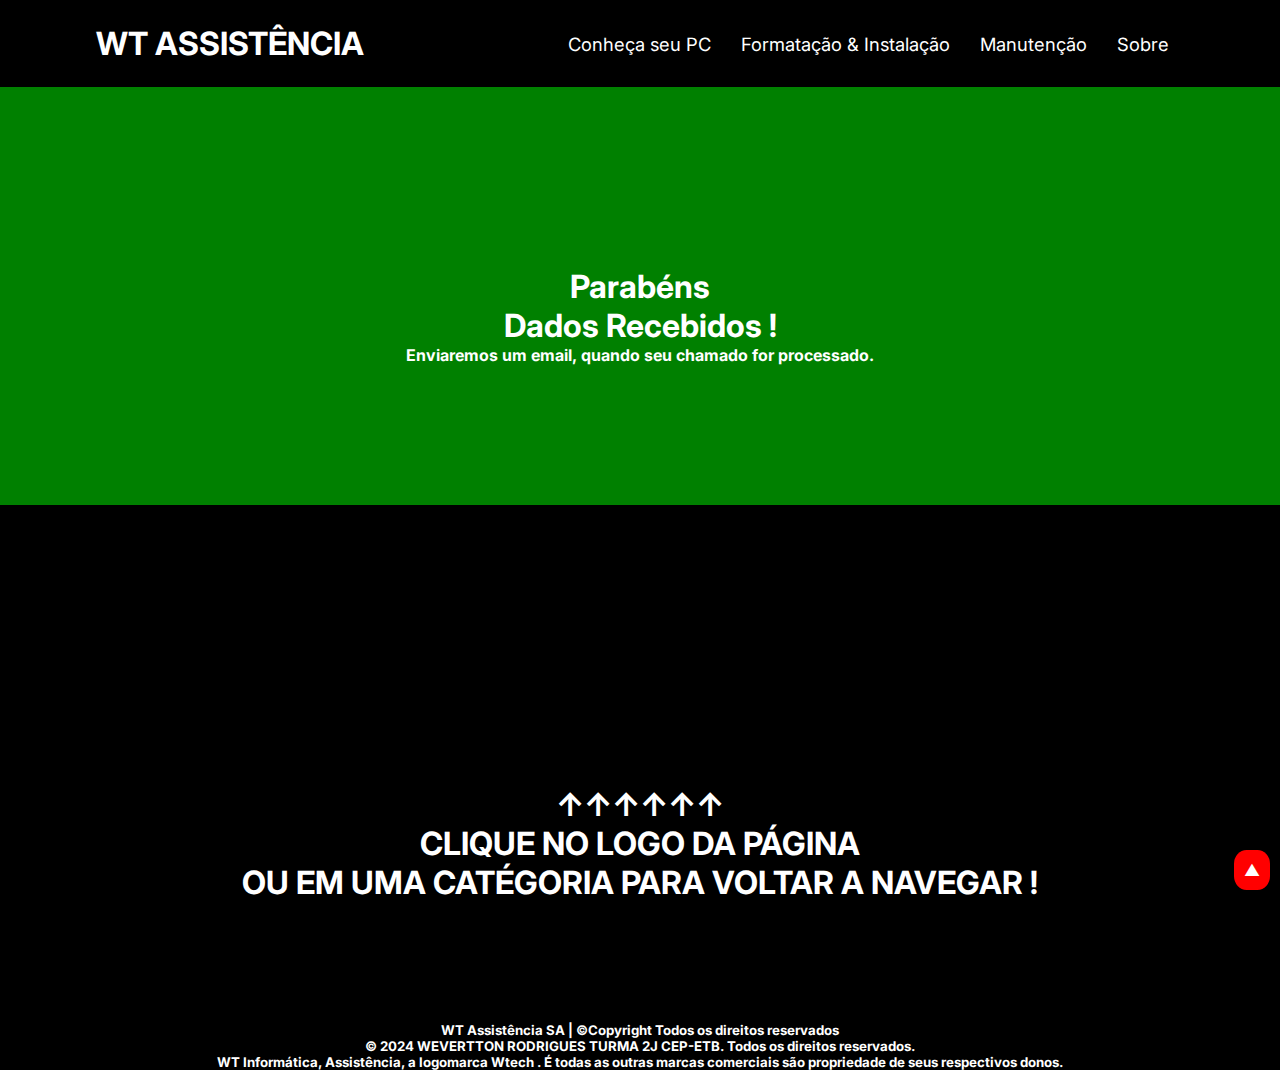
<file: dados.html>
<!DOCTYPE html>
<html lang="pt-br">

<head>
    <meta charset="UTF-8">
    <meta http-equiv="X-UA-Compatible" content="IE=edge">
    <meta name="viewport" content="width=device-width, initial-scale=1.0">
    <link rel="stylesheet" href="assets/css/dados.css">
    <title>Wtech Oficial - A sua preferida [^_^]</title>
</head>



</style>

<body id="inicio">
    <header>
        <nav class="nav-bar">
            <div class="logo">
                <a href="index.html"> <h1>WT ASSISTÊNCIA</h1> </a> 
            </div>
            <div class="nav-list">
                <ul>
                    
                    <li class="nav-item"><a href="seupc.html" class="nav-link">Conheça seu PC</a></li>
                    <li class="nav-item"><a href="formatacao.html" class="nav-link">Formatação & Instalação</a></li>
                    <li class="nav-item"><a href="manutencao.html" class="nav-link">Manutenção</a></li>
                    <li class="nav-item"><a href="sobre.html" class="nav-link">Sobre</a></li>
                </ul>
            </div>
            

            <div class="mobile-menu-icon">
                <button onclick="menuShow()"><img class="icon" src="assets/img/menu_white_36dp.svg" alt=""></button>
            </div>
        </nav>
        <div class="mobile-menu">
            <ul>
                
                <li class="nav-item"><a href="seupc.html" class="nav-link">Conheça seu PC</a></li>
                <li class="nav-item"><a href="#" class="nav-link">Formatação & instalação Windowns</a></li>    
                <li class="nav-item"><a href="manutencao.html" class="nav-link">Manutenção</a></li>
                <li class="nav-item"><a href="sobre.html" class="nav-link">Sobre Nós</a></li>
                
                
            </ul>


        </div>
    </header>

    <script src="assets/js/script.js"></script>
    <div>
        <a id="link-topo" href="#inicio">&#9650</a>
    </div>

    <div class="marcad">
  <center> 
 <!-- INICIO CONTEUDO  -->
  
 <br><br><br><br><br><br><br><br><br>
 
  <h1>Parabéns</h1>
  <h1>Dados Recebidos !</h1>

  <h4>Enviaremos um email, quando seu chamado for processado.</h4>
  <!-- FIM CONTEUDO  -->
  <br><br><br><br><br><br><br>

</center>  </div>
</body>

<br><br><br><br><br><br><br><br><br><br><br><br><br><br>
<center> 
<h1>↑↑↑↑↑↑</h1>
<h1> CLIQUE NO LOGO DA PÁGINA </h1>
<h1>OU EM UMA CATÉGORIA PARA VOLTAR A NAVEGAR !</h1></center>
 <br><br><br>
<br> <br> 
    <BR> 
    <center><h5>WT Assistência SA | ©Copyright Todos os direitos reservados</h5>
        <h5>© 2024 WEVERTTON RODRIGUES TURMA 2J CEP-ETB. Todos os direitos reservados.<br>
             WT Informática, Assistência, a logomarca Wtech . É todas as outras marcas comerciais
             são propriedade de seus respectivos donos.</h5></center> 

</html>
</file>
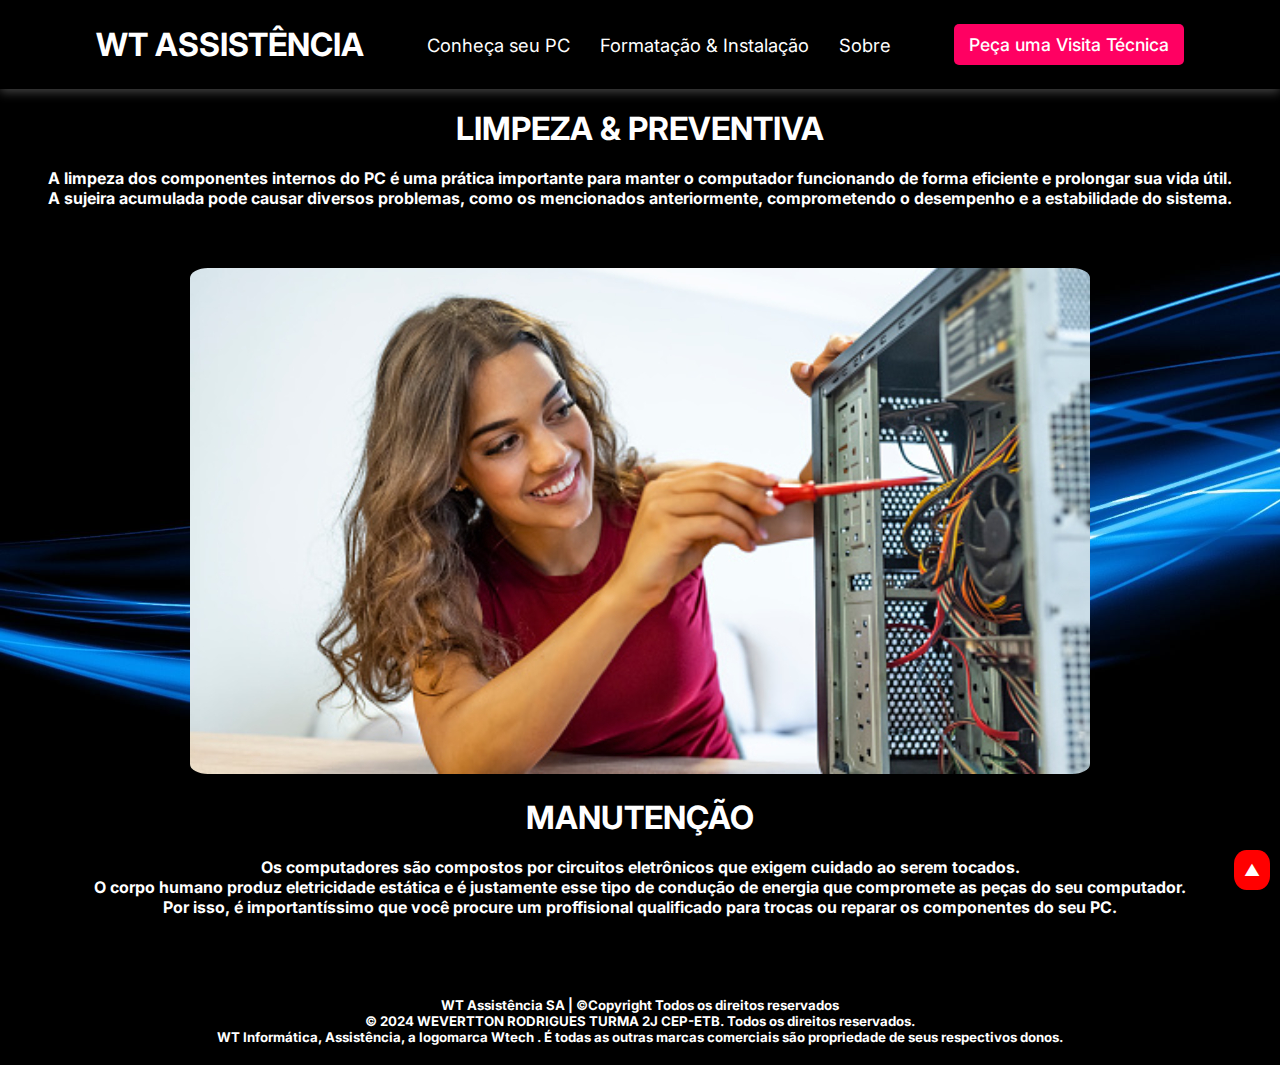
<file: manutencao.html>
<!DOCTYPE html>
<html lang="pt-br">

<head>
    <meta charset="UTF-8">
    <meta http-equiv="X-UA-Compatible" content="IE=edge">
    <meta name="viewport" content="width=device-width, initial-scale=1.0">
    <link rel="stylesheet" href="assets/css/manutencao.css">
    <title>Wtech Oficial - A sua preferida [^_^]</title>
</head>



</style>

<body id="inicio">
    <header>
        <nav class="nav-bar">
            <div class="logo">
                <a href="index.html"> <h1>WT ASSISTÊNCIA</h1> </a> 
            </div>
            <div class="nav-list">
                <ul>
                    
                    <li class="nav-item"><a href="seupc.html" class="nav-link">Conheça seu PC</a></li>
                    <li class="nav-item"><a href="formatacao.html" class="nav-link">Formatação & Instalação</a></li>
                    <li class="nav-item"><a href="sobre.html" class="nav-link">Sobre</a></li>
                    
                </ul>
            </div>
            <div class="login-button">
                <button><a href="visita.html">Peça uma Visita Técnica</a></button>
            </div>

            <div class="mobile-menu-icon">
                <button onclick="menuShow()"><img class="icon" src="assets/img/menu_white_36dp.svg" alt=""></button>
            </div>
        </nav>
        <div class="mobile-menu">
            <ul>
                
                <li class="nav-item"><a href="seupc.html" class="nav-link">Conheça seu PC</a></li>
                <li class="nav-item"><a href="#" class="nav-link">Formatação & instalação Windowns</a></li>    
                <li class="nav-item"><a href="sobre.html" class="nav-link">Sobre Nós</a></li>
                
                
            </ul>

            <div class="login-button">
                <button><a href="visita.html">Peça uma Visita Técnica</a></button>
            </div>
        </div>
    </header>

    <script src="assets/js/script.js"></script>
    <div>
        <a id="link-topo" href="#inicio">&#9650</a>
    </div>

    <br>
 
<!--  CONTEUDO  -->
<center> 
    
<H1>LIMPEZA & PREVENTIVA</H1><br>
<h4>A limpeza dos componentes internos do PC é uma prática importante para manter o computador funcionando de forma eficiente e prolongar sua vida útil.<BR>
A sujeira acumulada pode causar diversos problemas, como os mencionados anteriormente, comprometendo o desempenho e a estabilidade do sistema.</h4>

<br><br><br>

<!--  CONTEUDO  -->

<center>
<img   id="manutencao" class="manutencao" src="assets/img/manutencao.jpg"><img>  <br><br></center>
<H1>MANUTENÇÃO</H1><br>
<h4>Os computadores são compostos por circuitos eletrônicos que exigem cuidado ao serem tocados.<br>
 O corpo humano produz eletricidade estática e é justamente esse tipo de condução de energia que compromete as peças do seu computador.<br>
  Por isso, é importantíssimo que você procure um proffisional qualificado para trocas ou reparar os componentes do seu PC.</h4><br><br>

</center>
</body>

<br>
<div class="marcad"> 
    <BR>
    <center><h5>WT Assistência SA | ©Copyright Todos os direitos reservados</h5>
        <h5>© 2024 WEVERTTON RODRIGUES TURMA 2J CEP-ETB. Todos os direitos reservados.<br>
             WT Informática, Assistência, a logomarca Wtech . É todas as outras marcas comerciais
             são propriedade de seus respectivos donos.</h5></center><br> </div>
</html>
<!--   -->
</file>
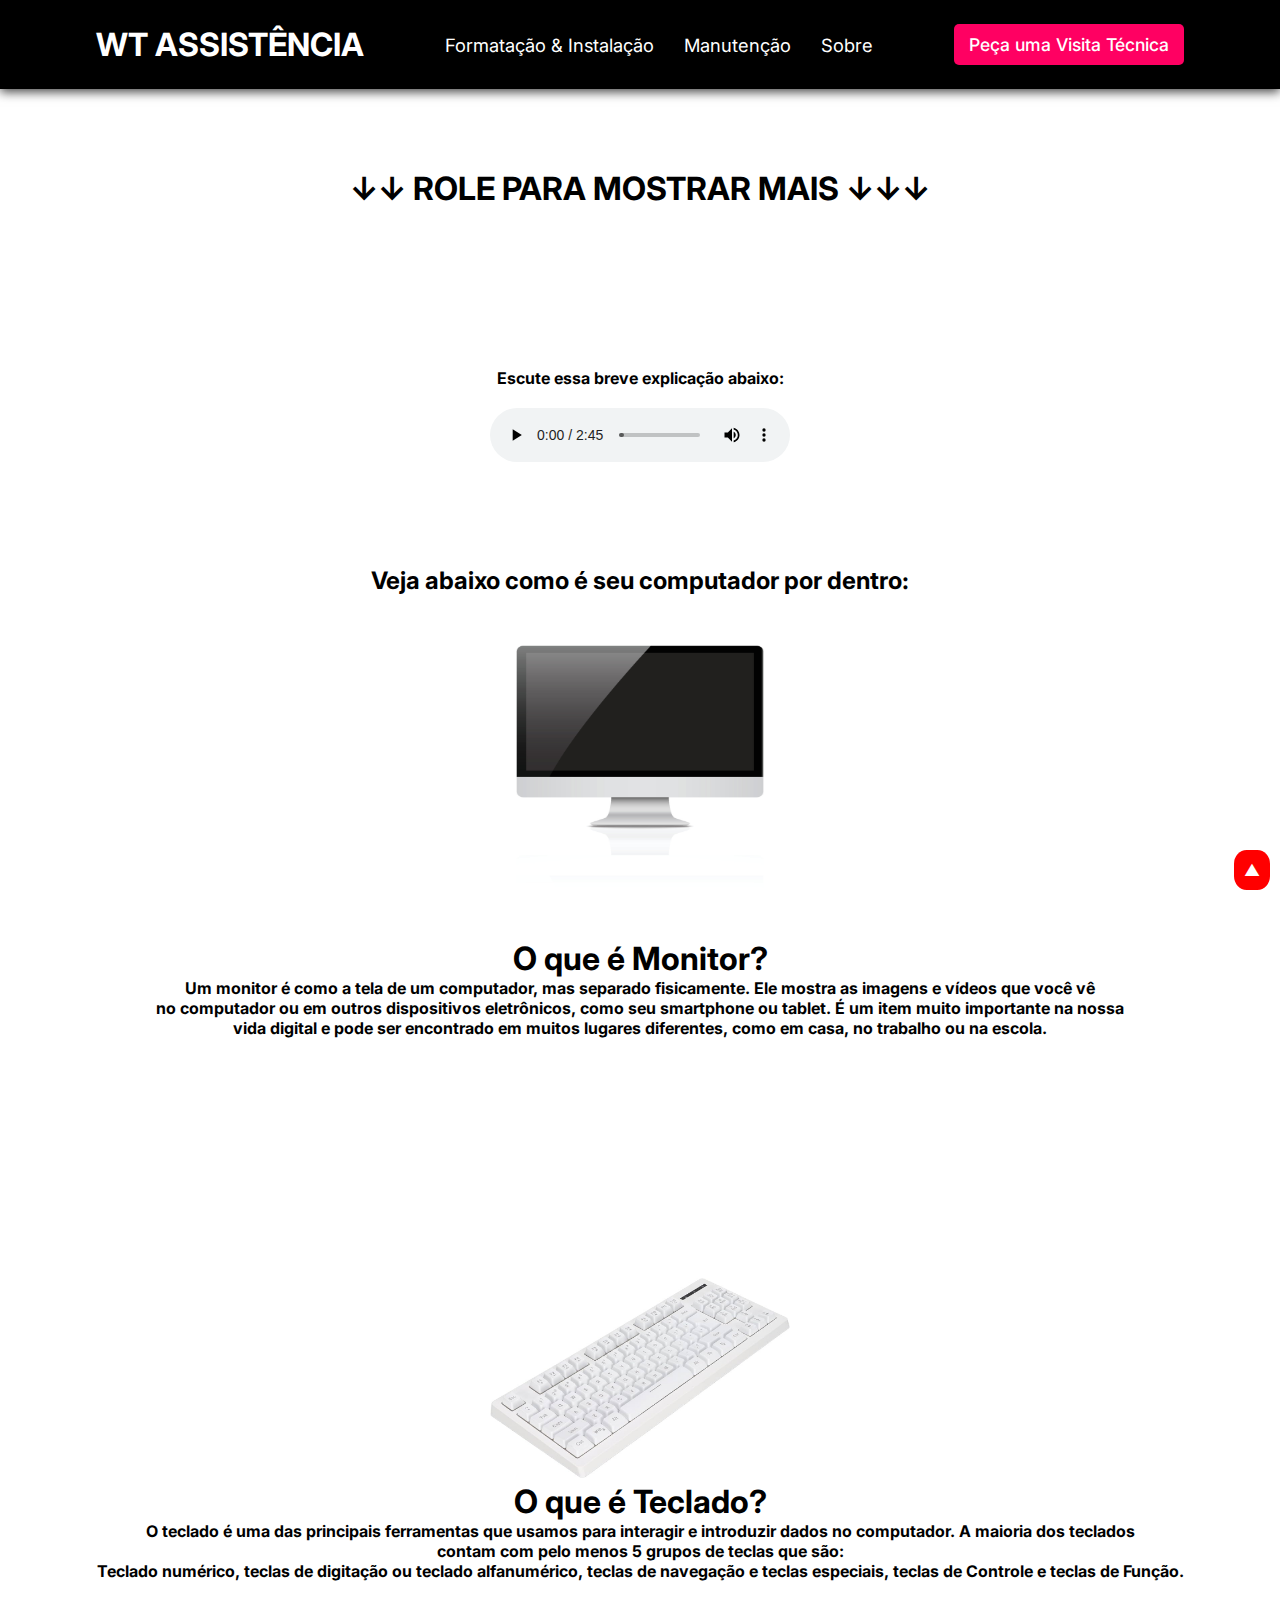
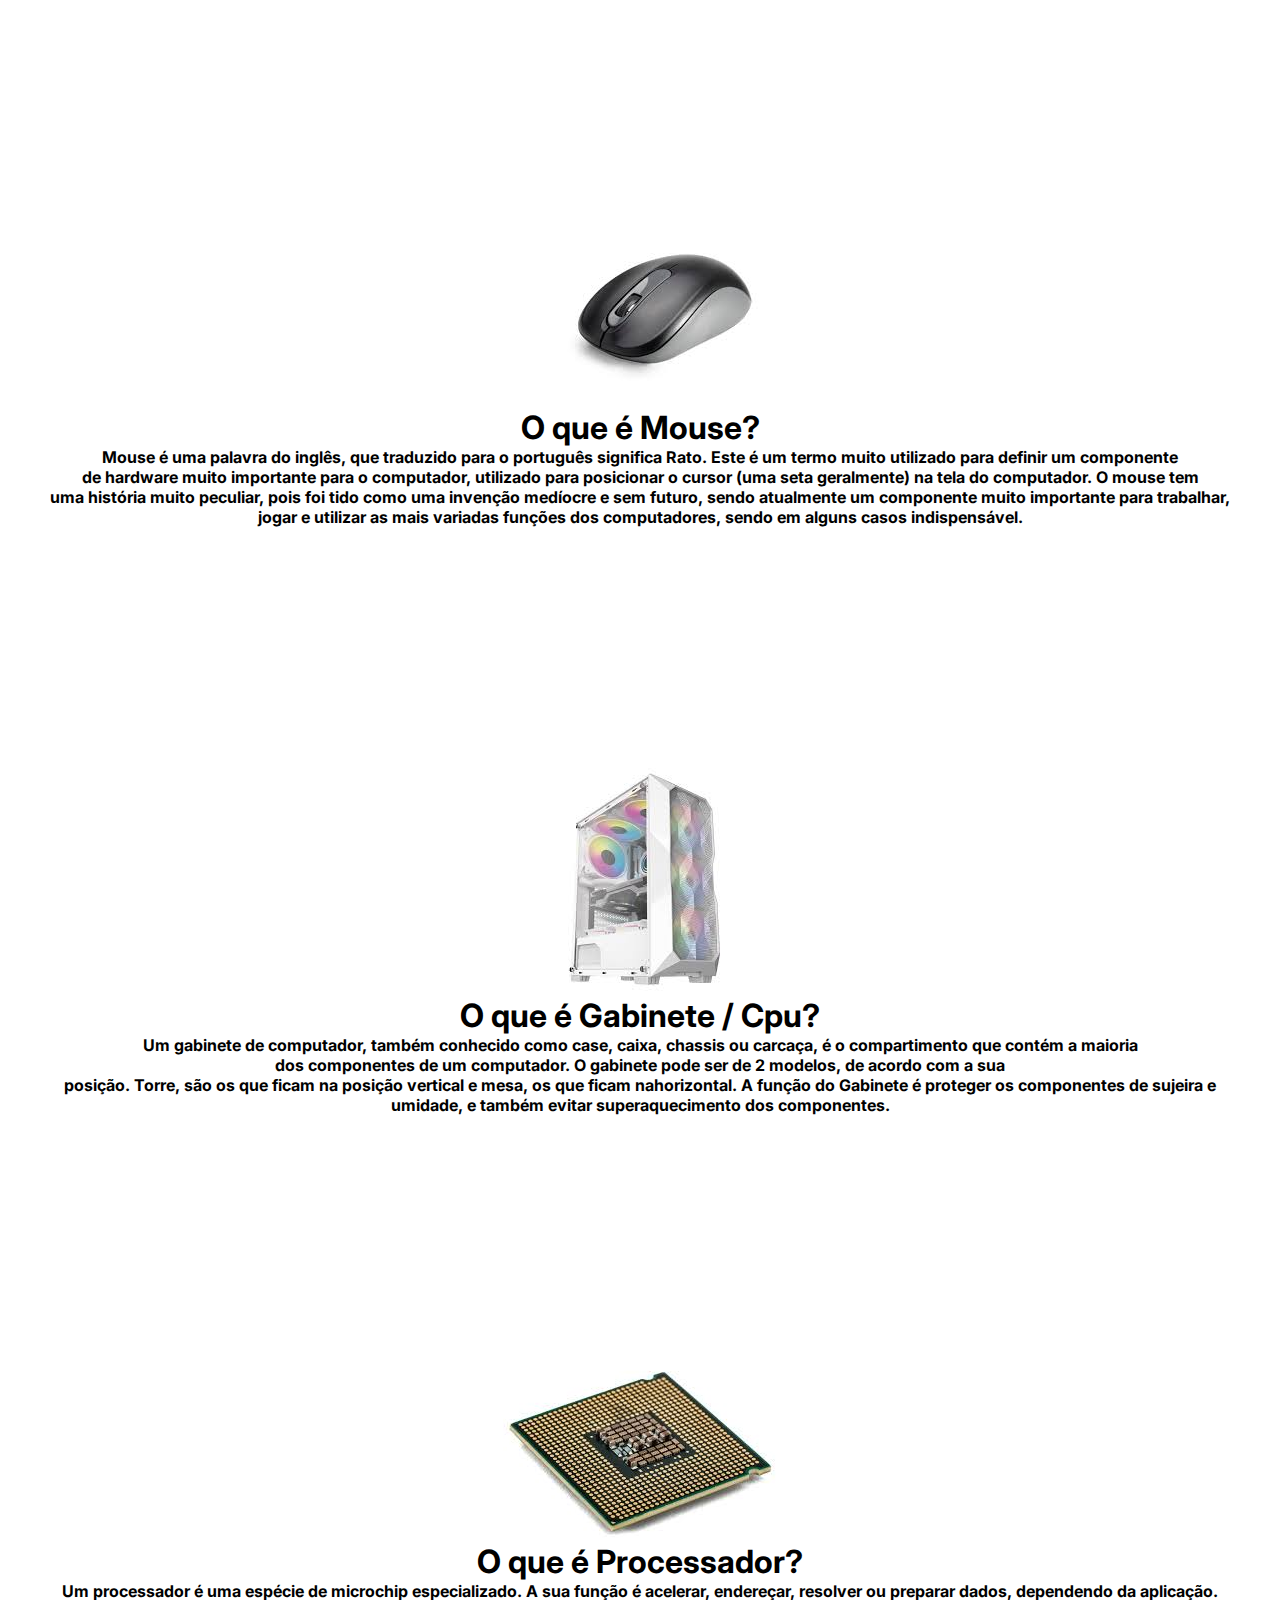
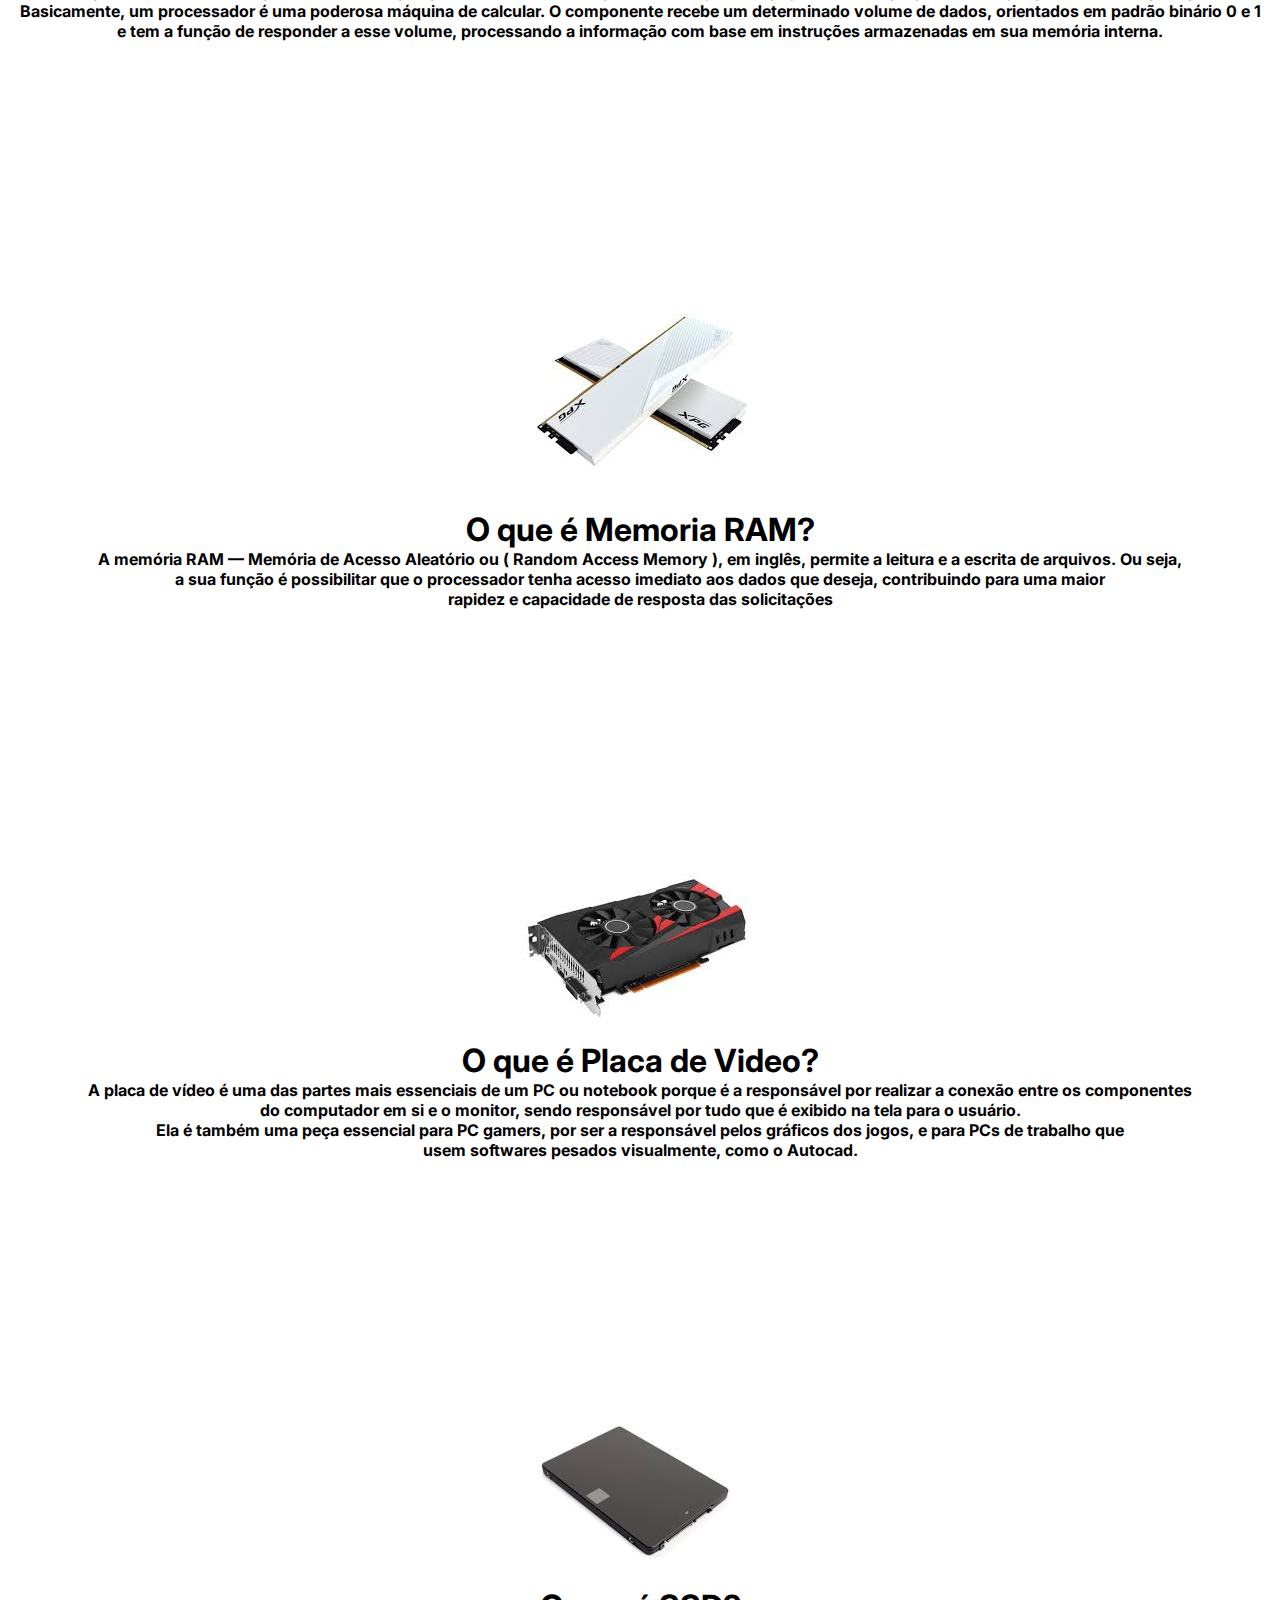
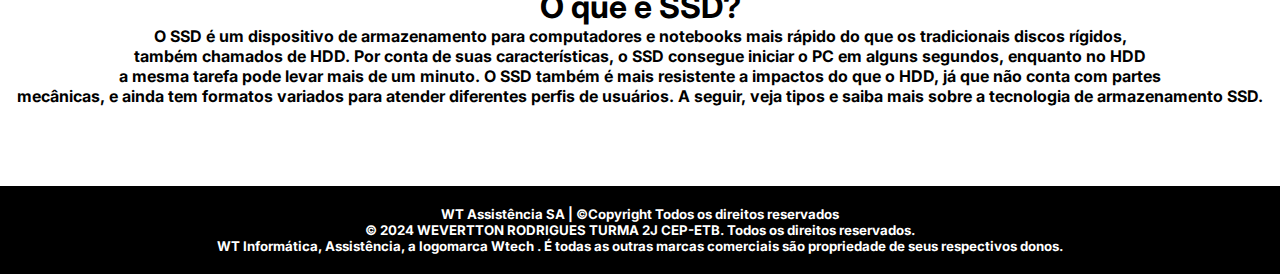
<file: seupc.html>
<!DOCTYPE html>
<html lang="pt-br">

<head>
    <meta charset="UTF-8">
    <meta http-equiv="X-UA-Compatible" content="IE=edge">
    <meta name="viewport" content="width=device-width, initial-scale=1.0">
    <link rel="stylesheet" href="assets/css/seupc.css">
    <title>Wtech Oficial - A sua preferida [^_^]</title>
</head>



</style>

<body id="inicio">
    <header>
        <nav class="nav-bar">
            <div class="logo">
                <a href="index.html"> <h1>WT ASSISTÊNCIA</h1> </a> 
            </div>
            <div class="nav-list">
                <ul>
                    
                    
                   
                    <li class="nav-item"><a href="formatacao.html" class="nav-link">Formatação & Instalação</a></li>
                    <li class="nav-item"><a href="manutencao.html" class="nav-link">Manutenção</a></li>
                    <li class="nav-item"><a href="sobre.html" class="nav-link">Sobre</a></li>
                </ul>
            </div>
            <div class="login-button">
                <button><a href="visita.html">Peça uma Visita Técnica</a></button>
            </div>

            <div class="mobile-menu-icon">
                <button onclick="menuShow()"><img class="icon" src="assets/img/menu_white_36dp.svg" alt=""></button>
            </div>
        </nav>
        <div class="mobile-menu">
            <ul>
                
                
                
                <li class="nav-item"><a href="formatacao.html" class="nav-link">Formatação & instalação Windowns</a></li>    
                <li class="nav-item"><a href="manutencao.html" class="nav-link">Manutenção</a></li>
                <li class="nav-item"><a href="sobre.html" class="nav-link">Sobre Nós</a></li>
            </ul>

            <div class="login-button">
                <button><a href="visita.html">Peça uma Visita Técnica</a></button>
            </div>
        </div>
    </header>

    <script src="assets/js/script.js"></script>
   
    <div>
        <a id="link-topo" href="#inicio">&#9650</a>
    </div>

    <br><br><br>
 
    
    <br> 
    <center><h1>↓↓ ROLE PARA MOSTRAR MAIS ↓↓↓</h1>
        <br><br><br><br><br><br><br><br>
        <h4>Escute essa breve explicação abaixo:</h4><br>
    <audio controls> 

        
    <source src="assets/audio/audio.mp3" type="audio/mp3">

    </audio>

</center>
<br>
    <br><br><br><br>


<!-- INICIO CONTEUDO CONHEÇA SEU PC  -->
<div class="conteudoConheca">
    <center>


		<H2>Veja abaixo como é seu computador por dentro: </H2>

        
        
        
        <img class="monitor" src="assets/img/monitor.jpg"><img> 

		<br><br><br>
		<H1>O que é Monitor?</H1>
		<h4>Um monitor é como a tela de um computador, mas separado fisicamente. Ele mostra as imagens e vídeos que você vê<br>
		no computador ou em outros dispositivos eletrônicos, como seu smartphone ou tablet. É um item muito importante na nossa<br>
		vida digital e pode ser encontrado em muitos lugares diferentes, como em casa, no trabalho ou na escola.</h4>



	<br><br><br><br><br><br><br><br><br><br><br><br>
	<img class="teclado" src="assets/img/teclado.jpg"></img>
	<H1>O que é Teclado?</H1>
	<h4>O teclado é uma das principais ferramentas que usamos para interagir e introduzir dados no computador. A maioria dos teclados<br>
	contam com pelo menos 5 grupos de teclas que são:<br>
	Teclado numérico, teclas de digitação ou teclado alfanumérico, teclas de navegação e teclas especiais, teclas de Controle e teclas de Função. </h4>

	<br><br><br><br><br><br><br><br><br><br><br><br>
	<img class="mouse" src="assets/img/mouse.jpg"></img>
	<H1>O que é Mouse?</H1>
	<h4>Mouse é uma palavra do inglês, que traduzido para o português significa Rato. Este é um termo muito utilizado para definir um componente<br>
	de hardware muito importante para o computador, utilizado para posicionar o cursor (uma seta geralmente) na tela do computador. O mouse tem<br>
	uma história muito peculiar, pois foi tido como uma invenção medíocre e sem futuro, sendo atualmente um componente muito importante para trabalhar,<br>
	jogar e utilizar as mais variadas funções dos computadores, sendo em alguns casos indispensável.</h4>

	<br><br><br><br><br><br><br><br><br><br><br><br>
	<img class="gabinete" src="assets/img/gabinete.jpg"></img>
	<H1>O que é Gabinete / Cpu?</H1>
	<h4>Um gabinete de computador, também conhecido como case, caixa, chassis ou carcaça, é o compartimento que contém a maioria<br>
		dos componentes de um computador. O gabinete pode ser de 2 modelos, de acordo com a sua<br>
		posição. Torre, são os que ficam na posição vertical e mesa, os que ficam nahorizontal. A função do Gabinete é proteger os componentes de sujeira e<br>
		umidade, e também evitar superaquecimento dos componentes.</h4>

	<br><br><br><br><br><br><br><br><br><br><br><br>
	<img class="processador" src="assets/img/cpu.jpg"></img>
	<H1>O que é Processador?</H1>
	<h4>Um processador é uma espécie de microchip especializado. A sua função é acelerar, endereçar, resolver ou preparar dados, dependendo da aplicação.<br> 
	Basicamente, um processador é uma poderosa máquina de calcular. O componente recebe um determinado volume de dados, orientados em padrão binário 0 e 1<br> 
	e tem a função de responder a esse volume, processando a informação com base em instruções armazenadas em sua memória interna.</h4>

	<br><br><br><br><br><br><br><br><br><br><br><br>
    <img class="ram" src="assets/img/ram.jpg"><img>
	<H1>O que é Memoria RAM?</H1>
	<h4>A memória RAM — Memória de Acesso Aleatório ou ( Random Access Memory ), em inglês, permite a leitura e a escrita de arquivos. Ou seja,<br>
        a sua função é possibilitar que o processador tenha acesso imediato aos dados que deseja, contribuindo para uma maior<br>
        rapidez e capacidade de resposta das solicitações</h4>

	<br><br><br><br><br><br><br><br><br><br><br><br>
    <img class="plcaVideo" src="assets/img/gpu.jpg"><img>
	<H1>O que é Placa de Video?</H1>
	<h4>A placa de vídeo é uma das partes mais essenciais de um PC ou notebook porque é a responsável por realizar a conexão entre os componentes<br>
        do computador em si e o monitor, sendo responsável por tudo que é exibido na tela para o usuário.<br>
        Ela é também uma peça essencial para PC gamers, por ser a responsável pelos gráficos dos jogos, e para PCs de trabalho que<br>
        usem softwares pesados visualmente, como o Autocad.</h4>

	<br><br><br><br><br><br><br><br><br><br><br><br>
		<img class="imagessd" src="assets/img/ssd.jpg"><img> 
	<H1>O que é SSD?</H1>	
<h4>O SSD é um dispositivo de armazenamento para computadores e notebooks mais rápido do que os tradicionais discos rígidos,<br>
	também chamados de HDD. Por conta de suas características, o SSD consegue iniciar o PC em alguns segundos, enquanto no HDD<br>
	a mesma tarefa pode levar mais de um minuto. O SSD também é mais resistente a impactos do que o HDD, já que não conta com partes<br>
	mecânicas, e ainda tem formatos variados para atender diferentes perfis de usuários. A seguir, veja tipos e saiba mais sobre a tecnologia de armazenamento SSD.</h4>

    <!-- FIM CONTEUDO CONHEÇA SEU PC  -->


</center> </div>


</div>
</body>


<br><br><br><br>
<div class="marcad"> 
<BR>
<center><h5>WT Assistência SA | ©Copyright Todos os direitos reservados</h5>
    <h5>© 2024 WEVERTTON RODRIGUES TURMA 2J CEP-ETB. Todos os direitos reservados.<br>
         WT Informática, Assistência, a logomarca Wtech . É todas as outras marcas comerciais
         são propriedade de seus respectivos donos.</h5></center><br> </div>

</html>
<!--   -->
</file>
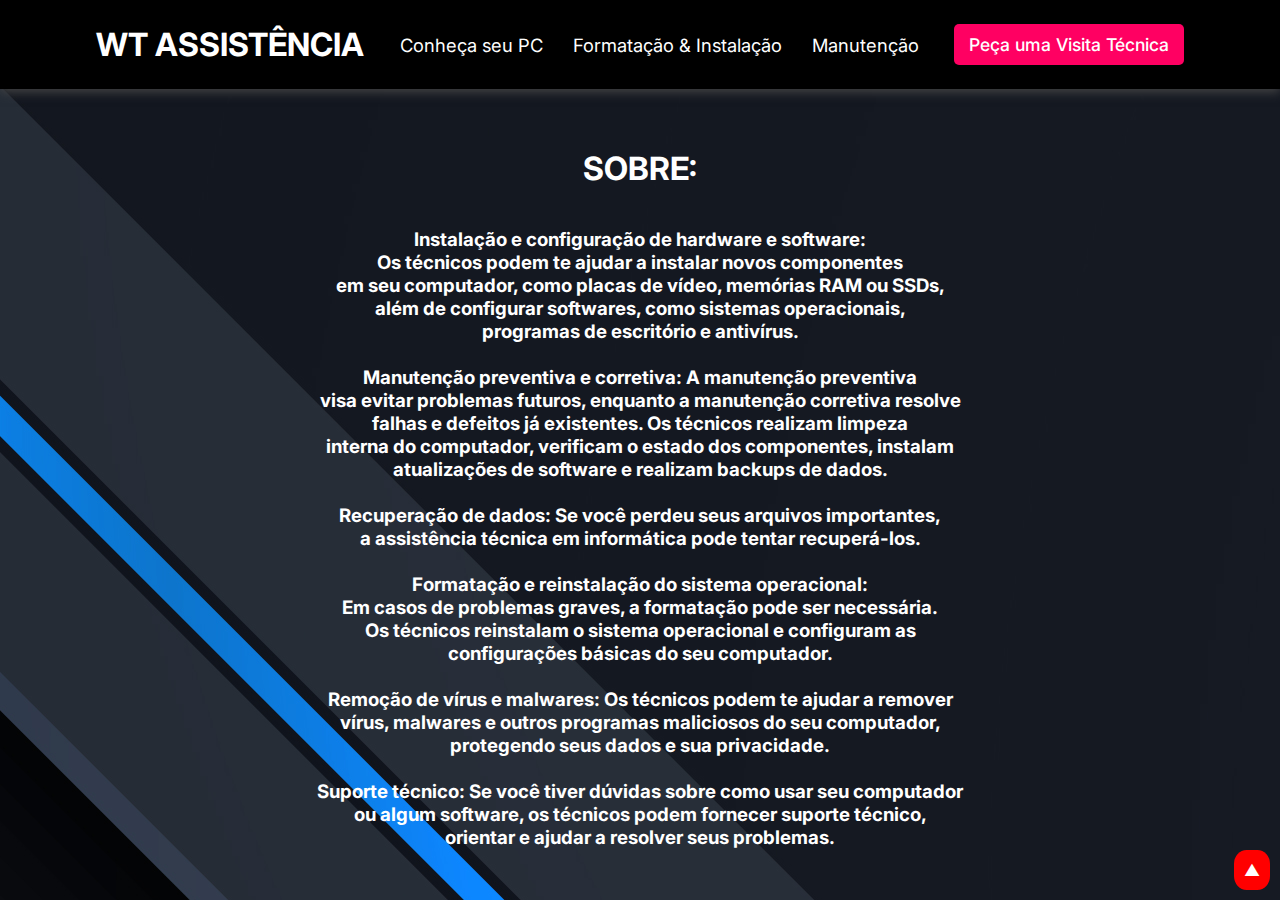
<file: sobre.html>
<!DOCTYPE html>
<html lang="pt-br">

<head>
    <meta charset="UTF-8">
    <meta http-equiv="X-UA-Compatible" content="IE=edge">
    <meta name="viewport" content="width=device-width, initial-scale=1.0">
    <link rel="stylesheet" href="assets/css/sobre.css">
    <title>Wtech Oficial - A sua preferida [^_^]</title>
</head>



</style>

<body id="inicio">
    <header>
        <nav class="nav-bar">
            <div class="logo">
                <a href="index.html"> <h1>WT ASSISTÊNCIA</h1> </a> 
            </div>
            <div class="nav-list">
                <ul>
                    
                    <li class="nav-item"><a href="seupc.html" class="nav-link">Conheça seu PC</a></li>
                    <li class="nav-item"><a href="formatacao.html" class="nav-link">Formatação & Instalação</a></li>
                    <li class="nav-item"><a href="manutencao.html" class="nav-link">Manutenção</a></li>
                    
                    
                </ul>
            </div>
            <div class="login-button">
                <button><a href="visita.html">Peça uma Visita Técnica</a></button>
            </div>

            <div class="mobile-menu-icon">
                <button onclick="menuShow()"><img class="icon" src="assets/img/menu_white_36dp.svg" alt=""></button>
            </div>
        </nav>
        <div class="mobile-menu">
            <ul>
                
                <li class="nav-item"><a href="seupc.html" class="nav-link">Conheça seu PC</a></li>
                <li class="nav-item"><a href="#" class="nav-link">Formatação & instalação Windowns</a></li>    
                <li class="nav-item"><a href="manutencao.html" class="nav-link">Manutenção</a></li>
                
                
                
            </ul>

            <div class="login-button">
                <button><a href="visita.html">Peça uma Visita Técnica</a></button>
            </div>
        </div>
    </header>

    <script src="assets/js/script.js"></script>
    <div>
        <a id="link-topo" href="#inicio">&#9650</a>
    </div>

    <br> <br> <br>
    <center><h1>SOBRE:</h1></center>
     <br> <br>      
 <center> 
<h3>Instalação e configuração de hardware e software:<br> 
    Os técnicos podem te ajudar a instalar novos componentes<br> 
    em seu computador, como placas de vídeo, memórias RAM ou SSDs,<br>
    além de configurar softwares, como sistemas operacionais,<br>
    programas de escritório e antivírus.<br><br>
    Manutenção preventiva e corretiva: A manutenção preventiva<br>
    visa evitar problemas futuros, enquanto a manutenção corretiva resolve <br>
    falhas e defeitos já existentes. Os técnicos realizam limpeza<br>
    interna do computador, verificam o estado dos componentes, instalam<br>
    atualizações de software e realizam backups de dados.<br><br>
    Recuperação de dados: Se você perdeu seus arquivos importantes,<br>
    a assistência técnica em informática pode tentar recuperá-los.<br><br>
    Formatação e reinstalação do sistema operacional:<br>
    Em casos de problemas graves, a formatação pode ser necessária.<br>
    Os técnicos reinstalam o sistema operacional e configuram as<br>
    configurações básicas do seu computador.<br><br>
    Remoção de vírus e malwares: Os técnicos podem te ajudar a remover<br>
    vírus, malwares e outros programas maliciosos do seu computador,<br>
    protegendo seus dados e sua privacidade.<br><br>
    Suporte técnico: Se você tiver dúvidas sobre como usar seu computador<br>
 ou algum software, os técnicos podem fornecer suporte técnico,<br>
 orientar e ajudar a resolver seus problemas.</h3>

</center>
<br>

</body>

</html>
<!--   -->
</file>
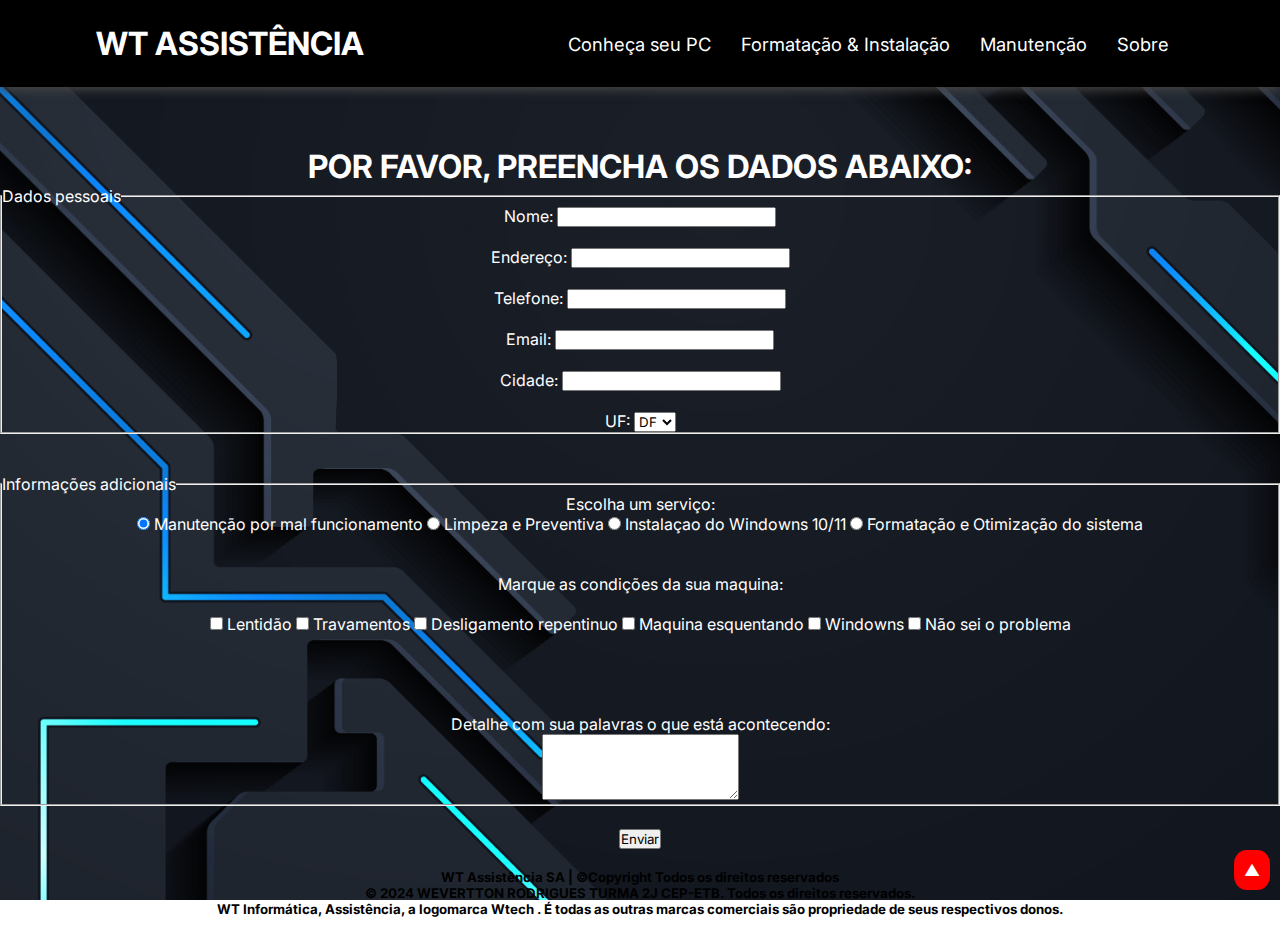
<file: visita.html>
<!DOCTYPE html>
<html lang="pt-br">

<head>
    <meta charset="UTF-8">
    <meta http-equiv="X-UA-Compatible" content="IE=edge">
    <meta name="viewport" content="width=device-width, initial-scale=1.0">
    <link rel="stylesheet" href="assets/css/visita.css">
    <title>Wtech Oficial - A sua preferida [^_^]</title>
</head>



</style>

<body id="inicio">
    <header>
        <nav class="nav-bar">
            <div class="logo">
                <a href="index.html"> <h1>WT ASSISTÊNCIA</h1> </a> 
            </div>
            <div class="nav-list">
                <ul>
                    
                    <li class="nav-item"><a href="seupc.html" class="nav-link">Conheça seu PC</a></li>
                    <li class="nav-item"><a href="formatacao.html" class="nav-link">Formatação & Instalação</a></li>
                    <li class="nav-item"><a href="manutencao.html" class="nav-link">Manutenção</a></li>
                    <li class="nav-item"><a href="sobre.html" class="nav-link">Sobre</a></li>
                </ul>
            </div>
            

            <div class="mobile-menu-icon">
                <button onclick="menuShow()"><img class="icon" src="assets/img/menu_white_36dp.svg" alt=""></button>
            </div>
        </nav>
        <div class="mobile-menu">
            <ul>
                
                <li class="nav-item"><a href="seupc.html" class="nav-link">Conheça seu PC</a></li>
                <li class="nav-item"><a href="#" class="nav-link">Formatação & instalação Windowns</a></li>    
                <li class="nav-item"><a href="manutencao.html" class="nav-link">Manutenção</a></li>
                <li class="nav-item"><a href="sobre.html" class="nav-link">Sobre Nós</a></li>
                
                
            </ul>


        </div>
    </header>

    <script src="assets/js/script.js"></script>
    <div>
        <a id="link-topo" href="#inicio">&#9650</a>
    </div>

    
 <!-- INICIO CONTEUDO  -->
  <br> <br> <br>
 <center>
	<div class="container">
        <h1>POR FAVOR, PREENCHA OS DADOS ABAIXO:</h1>
        <form>
            <fieldset class="section">
                <legend>Dados pessoais</legend>
                <label for="nome">Nome:</label>
                <input type="text" id="nome" name="nome"><br><br>
                
                <label for="endereco">Endereço:</label>
                <input type="text" id="endereco" name="endereco"><br><br>

				<label for="endereco">Telefone:</label>
                <input type="text" id="telefone" name="endereco"><br><br>

                <label for="endereco">Email:</label>
                <input type="text" id="telefone" name="endereco"><br><br>
                
                <label for="cidade">Cidade:</label>
                <input type="text" id="cidade" name="cidade"><br><br>
                
                <label for="estado">UF:</label>
                <select id="estado" name="estado">
					<option value="SP">DF</option>
					<option value="SP">SP</option>
					<option value="SP">RS</option>
                    <option value="SP">PE</option>
					<option value="SP">GO</option>
                    <!-- Adicione outros estados conforme necessário -->
                </select>
            </fieldset><br><br>
            
            <fieldset class="section">
                <legend>Informações adicionais</legend>
                <label>Escolha um serviço:</label><br>
                <input type="radio" id="Manutenção por mal funcionamento" name="natureza_cargo" value="gerencia" checked>
                <label for="gerencia">Manutenção por mal funcionamento</label>
                
                <input type="radio" id="Limpeza e Preventiva" name="natureza_cargo" value="financeiro">
                <label for="financeiro">Limpeza e Preventiva</label>
                
                <input type="radio" id="Instalaçao e formatação de Windowns 10/11" name="natureza_cargo" value="recepcao">
                <label for="recepcao">Instalaçao do Windowns 10/11</label>

				<input type="radio" id="Instalaçao e formatação de Windowns 10/11" name="natureza_cargo" value="recepcao">
                <label for="recepcao">Formatação  e Otimização do sistema</label><br><br><br>
                
                
                
                <label>Marque as condições da sua maquina:</label><br><br>
                <input type="checkbox" id="computacao" name="area_interesse" value="computacao">
                <label for="computacao">Lentidão</label>

				<input type="checkbox" id="computacao" name="area_interesse" value="computacao">
                <label for="computacao">Travamentos</label>

				<input type="checkbox" id="computacao" name="area_interesse" value="computacao">
                <label for="computacao">Desligamento repentinuo</label>

                <input type="checkbox" id="computacao" name="area_interesse" value="computacao">
                <label for="computacao">Maquina esquentando</label>

                <input type="checkbox" id="computacao" name="area_interesse" value="computacao">
                <label for="computacao">Windowns</label>

                <input type="checkbox" id="computacao" name="area_interesse" value="computacao">
                <label for="computacao">Não sei o problema</label>
                
                
				<br><br><br><br><br>
                <label for="mini_curriculo">Detalhe com sua palavras o que está acontecendo:</label><br>
                <textarea id="mini_curriculo" name="mini_curriculo" rows="4"></textarea>
            </fieldset>
            <br>
           
        </form>

        <a href="dados.html" class="nav-link"> <button type="submit">Enviar</button> </a>
    </div> <BR>

        
    <div class="marcad">
    <center><h5>WT Assistência SA | ©Copyright Todos os direitos reservados</h5>
        <h5>© 2024 WEVERTTON RODRIGUES TURMA 2J CEP-ETB. Todos os direitos reservados.<br>
             WT Informática, Assistência, a logomarca Wtech . É todas as outras marcas comerciais
             são propriedade de seus respectivos donos.</h5></center><br> </div>
  <!-- FIM CONTEUDO  -->


  
</body>



</html>
</file>
<file: assets/css/dados.css>
@import url('https://fonts.googleapis.com/css2?family=Inter:wght@200;300;400;500&display=swap');
* {
    padding: 0;
    margin: 0;
    font-family: 'Inter', sans-serif;
}

#link-topo{

    text-decoration: none;
    color: white;
    background-color: red;
    padding: 10px;
    position: fixed;
    right: 10px;
    bottom: 10px;
    border-radius: 35%;
}

body{
    width: 100vw;
    height: 100vh;
    background-color: rgb(0, 0, 0);
    background-size: cover;
    background-repeat: no-repeat;
    color: #fff;
    
}



header {
    background-color: #000000;
    box-shadow: 0px 3px 10px #464646;
}

.nav-bar {
    display: flex;
    justify-content: space-between;
    padding: 1.5rem 6rem;
}

.logo {
    display: flex;
    align-items: center;
}

a{

    text-decoration: none;
}

.logo h1 {
    color: #fff;

}

.nav-list {
    display: flex;
    align-items: center;
}

.nav-list ul {
    display: flex;
    justify-content: center;
    list-style: none;
}

.nav-item {
    margin: 0 15px;
}

.nav-link {
    text-decoration: none;
    font-size: 1.15rem;
    color: #fff;
    font-weight: 400;
}

.login-button button {
    border: none;
    padding: 10px 15px;
    border-radius: 5px;
    background-color: #ff0062;
}

.login-button button a {
    text-decoration: none;
    color: #fff;
    font-weight: 500;
    font-size: 1.1rem;
}

.mobile-menu-icon {
    display: none;
}

.mobile-menu {
    display: none;
}

@media screen and (max-width: 730px) {
    .nav-bar {
        padding: 1.5rem 4rem;
    }
    .nav-item {
        display: none;
    }
    .login-button {
        display: none;
    }
    .mobile-menu-icon {
        display: block;
    }
    .mobile-menu-icon button {
        background-color: transparent;
        border: none;
        cursor: pointer;
    }
    .mobile-menu ul {
        display: flex;
        flex-direction: column;
        text-align: center;
        padding-bottom: 1rem;
    }
    .mobile-menu .nav-item {
        display: block;
        padding-top: 1.2rem;
    }
    .mobile-menu .login-button {
        display: block;
        padding: 1rem 2rem;
    }
    .mobile-menu .login-button button {
        width: 100%;
    }
    .open {
        display: block;
    }
}

.marcadagua{
    color: white;
}

.marcad{
    background-color: green;
    color: rgb(255, 255, 255);
}
</file>
<file: assets/css/manutencao.css>
@import url('https://fonts.googleapis.com/css2?family=Inter:wght@200;300;400;500&display=swap');
* {
    padding: 0;
    margin: 0;
    font-family: 'Inter', sans-serif;
}

#link-topo{

    text-decoration: none;
    color: white;
    background-color: red;
    padding: 10px;
    position: fixed;
    right: 10px;
    bottom: 10px;
    border-radius: 35%;
}

body{
    width: 100vw;
    height: 100vh;
    background-image: url(../img/wallpaperManutencao.jpg);
    background-size: cover;
    
    color: #fff;
    
    
}



header {
    background-color: #000000;
    box-shadow: 0px 3px 10px #464646;
}

.nav-bar {
    display: flex;
    justify-content: space-between;
    padding: 1.5rem 6rem;
}

.logo {
    display: flex;
    align-items: center;
}

a{

    text-decoration: none;
}

.logo h1 {
    color: #fff;

}

.nav-list {
    display: flex;
    align-items: center;
}

.nav-list ul {
    display: flex;
    justify-content: center;
    list-style: none;
}

.nav-item {
    margin: 0 15px;
}

.nav-link {
    text-decoration: none;
    font-size: 1.15rem;
    color: #fff;
    font-weight: 400;
}

.login-button button {
    border: none;
    padding: 10px 15px;
    border-radius: 5px;
    background-color: #ff0062;
}

.login-button button a {
    text-decoration: none;
    color: #fff;
    font-weight: 500;
    font-size: 1.1rem;
}

.mobile-menu-icon {
    display: none;
}

.mobile-menu {
    display: none;
}

@media screen and (max-width: 730px) {
    .nav-bar {
        padding: 1.5rem 4rem;
    }
    .nav-item {
        display: none;
    }
    .login-button {
        display: none;
    }
    .mobile-menu-icon {
        display: block;
    }
    .mobile-menu-icon button {
        background-color: transparent;
        border: none;
        cursor: pointer;
    }
    .mobile-menu ul {
        display: flex;
        flex-direction: column;
        text-align: center;
        padding-bottom: 1rem;
    }
    .mobile-menu .nav-item {
        display: block;
        padding-top: 1.2rem;
    }
    .mobile-menu .login-button {
        display: block;
        padding: 1rem 2rem;
    }
    .mobile-menu .login-button button {
        width: 100%;
    }
    .open {
        display: block;
    }
}

.marcad{
    background-color: black;
    color: white;
}

img{
    border-radius: 2%;
}
</file>
<file: assets/css/seupc.css>
@import url('https://fonts.googleapis.com/css2?family=Inter:wght@200;300;400;500&display=swap');
* {
    padding: 0;
    margin: 0;
    font-family: 'Inter', sans-serif;
}

#link-topo{

    text-decoration: none;
    color: white;
    background-color: red;
    padding: 10px;
    position: fixed;
    right: 10px;
    bottom: 10px;
    border-radius: 35%;
}


body{
    width: 100vw;
    height: 100vh;
  
    background-size: cover;
    background-repeat: no-repeat;
    color: black;
    
}


header {
    background-color: #000000;
    box-shadow: 0px 3px 10px #464646;
}

.nav-bar {
    display: flex;
    justify-content: space-between;
    padding: 1.5rem 6rem;
}

.logo {
    display: flex;
    align-items: center;
}

a{

    text-decoration: none;
}

.logo h1 {
    color: #fff;

}

.nav-list {
    display: flex;
    align-items: center;
}

.nav-list ul {
    display: flex;
    justify-content: center;
    list-style: none;
}

.nav-item {
    margin: 0 15px;
}

.nav-link {
    text-decoration: none;
    font-size: 1.15rem;
    color: #fff;
    font-weight: 400;
}

.login-button button {
    border: none;
    padding: 10px 15px;
    border-radius: 5px;
    background-color: #ff0062;
}

.login-button button a {
    text-decoration: none;
    color: #fff;
    font-weight: 500;
    font-size: 1.1rem;
}

.mobile-menu-icon {
    display: none;
}

.mobile-menu {
    display: none;
}

@media screen and (max-width: 730px) {
    .nav-bar {
        padding: 1.5rem 4rem;
    }
    .nav-item {
        display: none;
    }
    .login-button {
        display: none;
    }
    .mobile-menu-icon {
        display: block;
    }
    .mobile-menu-icon button {
        background-color: transparent;
        border: none;
        cursor: pointer;
    }
    .mobile-menu ul {
        display: flex;
        flex-direction: column;
        text-align: center;
        padding-bottom: 1rem;
    }
    .mobile-menu .nav-item {
        display: block;
        padding-top: 1.2rem;
    }
    .mobile-menu .login-button {
        display: block;
        padding: 1rem 2rem;
    }
    .mobile-menu .login-button button {
        width: 100%;
    }
    .open {
        display: block;
    }
}

.monitor {
    
    width: 350px;
    height: 300px;
}

.teclado {
    width: 300px;
    height: 200px; 
}

.manutencao{
    width: 500px;
    height: 300px;
}
.limpeza{
    width: 500px;
    height: 350px;
}

.marcad{
    background-color: #000000;
    color: #fff;
}
</file>
<file: assets/css/sobre.css>
@import url('https://fonts.googleapis.com/css2?family=Inter:wght@200;300;400;500&display=swap');
* {
    padding: 0;
    margin: 0;
    font-family: 'Inter', sans-serif;
}

#link-topo{

    text-decoration: none;
    color: white;
    background-color: red;
    padding: 10px;
    position: fixed;
    right: 10px;
    bottom: 10px;
    border-radius: 35%;
}

body{
    width: 100vw;
    height: 100vh;
    background-image: url(../img/fundo.pagina.jpg);
    
    background-repeat: no-repeat;
    color: #fff;
    
}

.espacoBr{
    background-image: url(../img/fundo.pagina.jpg);  
}

header {
    background-color: #000000;
    box-shadow: 0px 3px 10px #464646;
}

.nav-bar {
    display: flex;
    justify-content: space-between;
    padding: 1.5rem 6rem;
}

.logo {
    display: flex;
    align-items: center;
}

a{

    text-decoration: none;
}

.logo h1 {
    color: #fff;

}

.nav-list {
    display: flex;
    align-items: center;
}

.nav-list ul {
    display: flex;
    justify-content: center;
    list-style: none;
}

.nav-item {
    margin: 0 15px;
}

.nav-link {
    text-decoration: none;
    font-size: 1.15rem;
    color: #fff;
    font-weight: 400;
}

.login-button button {
    border: none;
    padding: 10px 15px;
    border-radius: 5px;
    background-color: #ff0062;
}

.login-button button a {
    text-decoration: none;
    color: #fff;
    font-weight: 500;
    font-size: 1.1rem;
}

.mobile-menu-icon {
    display: none;
}

.mobile-menu {
    display: none;
}

@media screen and (max-width: 730px) {
    .nav-bar {
        padding: 1.5rem 4rem;
    }
    .nav-item {
        display: none;
    }
    .login-button {
        display: none;
    }
    .mobile-menu-icon {
        display: block;
    }
    .mobile-menu-icon button {
        background-color: transparent;
        border: none;
        cursor: pointer;
    }
    .mobile-menu ul {
        display: flex;
        flex-direction: column;
        text-align: center;
        padding-bottom: 1rem;
    }
    .mobile-menu .nav-item {
        display: block;
        padding-top: 1.2rem;
    }
    .mobile-menu .login-button {
        display: block;
        padding: 1rem 2rem;
    }
    .mobile-menu .login-button button {
        width: 100%;
    }
    .open {
        display: block;
    }
}
</file>
<file: assets/css/visita.css>
@import url('https://fonts.googleapis.com/css2?family=Inter:wght@200;300;400;500&display=swap');
* {
    padding: 0;
    margin: 0;
    font-family: 'Inter', sans-serif;
}

#link-topo{

    text-decoration: none;
    color: white;
    background-color: red;
    padding: 10px;
    position: fixed;
    right: 10px;
    bottom: 10px;
    border-radius: 35%;
}

body{
    width: 100vw;
    height: 100vh;
    background-image: url(../img/fundo.pagina.jpg);
    background-size: cover;
    background-repeat: no-repeat;
    color: #fff;
    
}

.espacoBr{
    background-image: url(../img/fundo.pagina.jpg);  
}

header {
    background-color: #000000;
    box-shadow: 0px 3px 10px #464646;
}

.nav-bar {
    display: flex;
    justify-content: space-between;
    padding: 1.5rem 6rem;
}

.logo {
    display: flex;
    align-items: center;
}

a{

    text-decoration: none;
}

.logo h1 {
    color: #fff;

}

.nav-list {
    display: flex;
    align-items: center;
}

.nav-list ul {
    display: flex;
    justify-content: center;
    list-style: none;
}

.nav-item {
    margin: 0 15px;
}

.nav-link {
    text-decoration: none;
    font-size: 1.15rem;
    color: #fff;
    font-weight: 400;
}

.login-button button {
    border: none;
    padding: 10px 15px;
    border-radius: 5px;
    background-color: #ff0062;
}

.login-button button a {
    text-decoration: none;
    color: #fff;
    font-weight: 500;
    font-size: 1.1rem;
}

.mobile-menu-icon {
    display: none;
}

.mobile-menu {
    display: none;
}

@media screen and (max-width: 730px) {
    .nav-bar {
        padding: 1.5rem 4rem;
    }
    .nav-item {
        display: none;
    }
    .login-button {
        display: none;
    }
    .mobile-menu-icon {
        display: block;
    }
    .mobile-menu-icon button {
        background-color: transparent;
        border: none;
        cursor: pointer;
    }
    .mobile-menu ul {
        display: flex;
        flex-direction: column;
        text-align: center;
        padding-bottom: 1rem;
    }
    .mobile-menu .nav-item {
        display: block;
        padding-top: 1.2rem;
    }
    .mobile-menu .login-button {
        display: block;
        padding: 1rem 2rem;
    }
    .mobile-menu .login-button button {
        width: 100%;
    }
    .open {
        display: block;
    }
}

.marcadagua{
    color: white;
}

.marcad{
  
    color: black;
}
</file>
